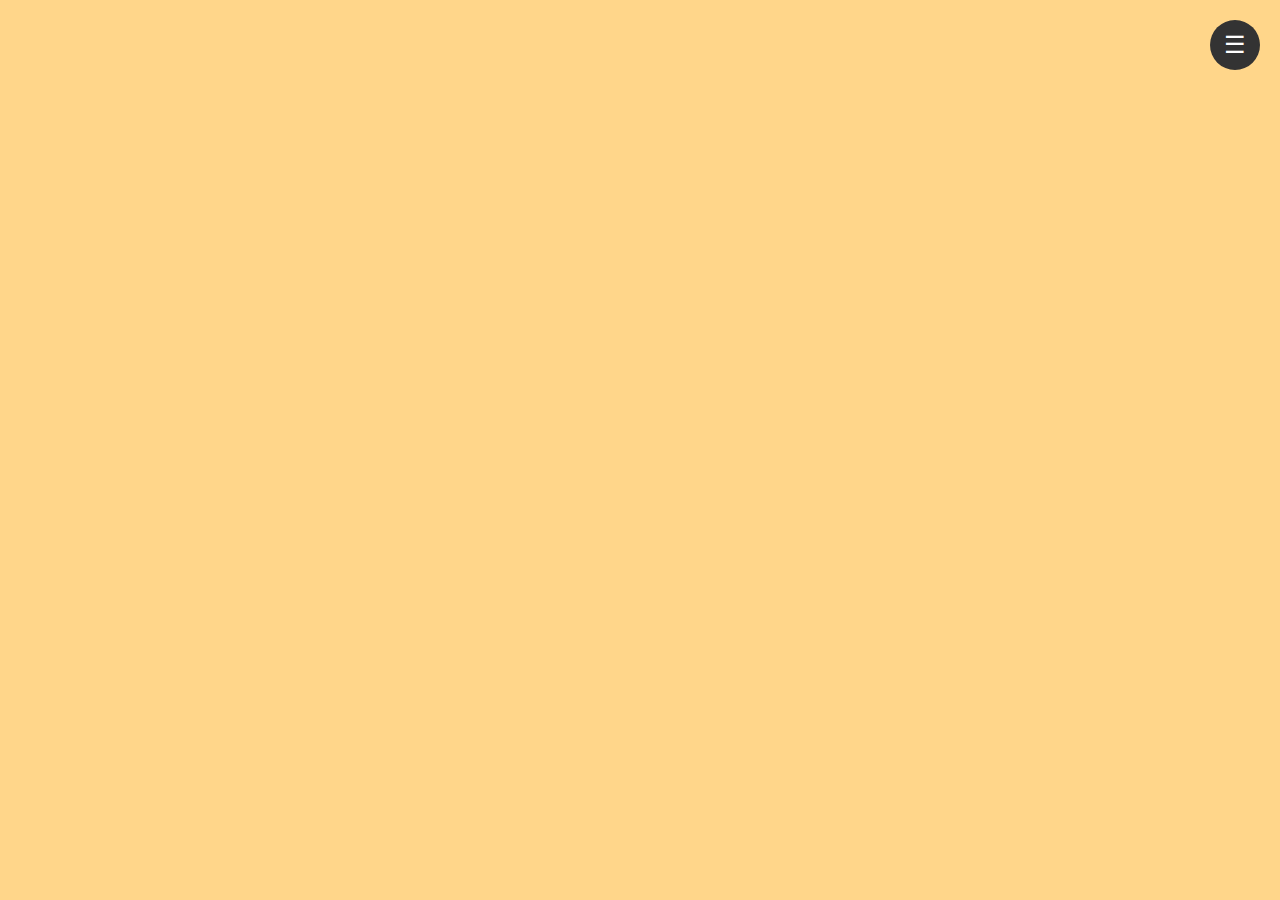
<file: index.html>
<!DOCTYPE html>
<html lang="en">
<head>
  <meta charset="UTF-8">
  <meta name="viewport" content="width=device-width, initial-scale=1.0">
  <title>Interactive Design App</title>
  <link rel="stylesheet" href="styles.css">
</head>
<body>
  <!-- Floating Button -->
  <div id="floatingButton" onclick="toggleSidebar()">☰</div>

  <!-- Sidebar -->
  <div id="sidebar">
    <button onclick="addRectangle()">Add Rectangle</button>
    <button onclick="saveDesign()">Save Current Design</button>
    <button onclick="exportDesign()">Export Current Design</button>
    <button onclick="exportAllDesigns()">Export All Designs</button>
    <button onclick="TakeScreenshot()">Take Screenshot</button>
    <input type="file" id="importInput" onchange="importDesign()" style="display: none;">
    <button onclick="document.getElementById('importInput').click()">Import Design</button>
    <input type="file" id="importAllInput" onchange="importAllDesigns()" style="display: none;">
    <button onclick="document.getElementById('importAllInput').click()">Import All Designs</button>
    <button onclick="clearDrawingArea()">Clear Drawing Area</button>
    <hr>
    <label for="widthSlider">Width:</label>
    <input type="range" id="widthSlider" min="10" max="500">
    <label for="heightSlider">Height:</label>
    <input type="range" id="heightSlider" min="10" max="500">
    <button onclick="AddImageClicked()">Add Image</button>
    <button onclick="DeleteRectangle()">Delete Rectangle</button>
    <button onclick="ToggleBorders()">Toggle Borders</button>
    <hr>
    <button onclick="toggleCollapsibleList('workList')">Toggle Work List</button>
    <div id="workList" class="collapsible-list"></div>
    <button onclick="toggleCollapsibleList('rectangleList')">Toggle Rectangle List</button>
    <ul id="rectangleList" class="collapsible-list"></ul>
  </div>

  <!-- Drawing Area -->
  <div id="drawingArea"></div>

  <!-- JavaScript -->
  <script src="app.js"></script>
</body>
</html>
</file>
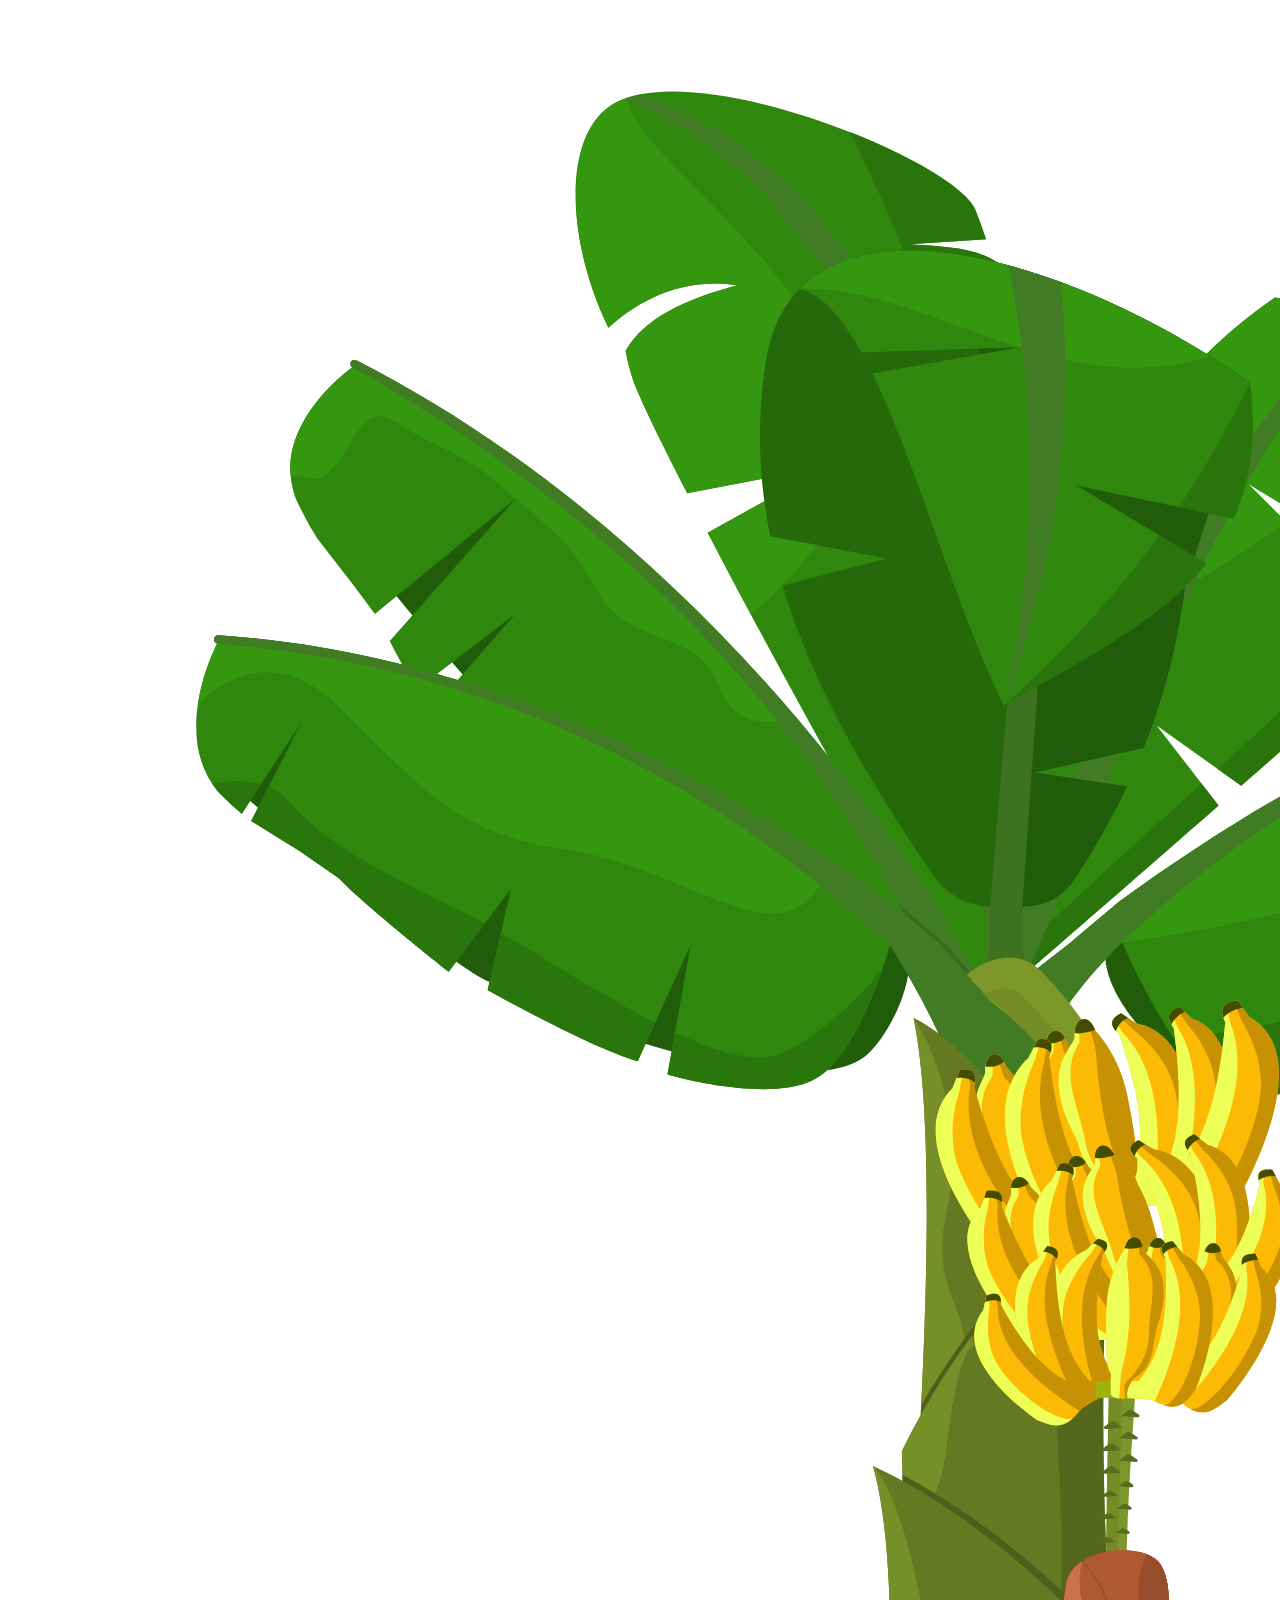
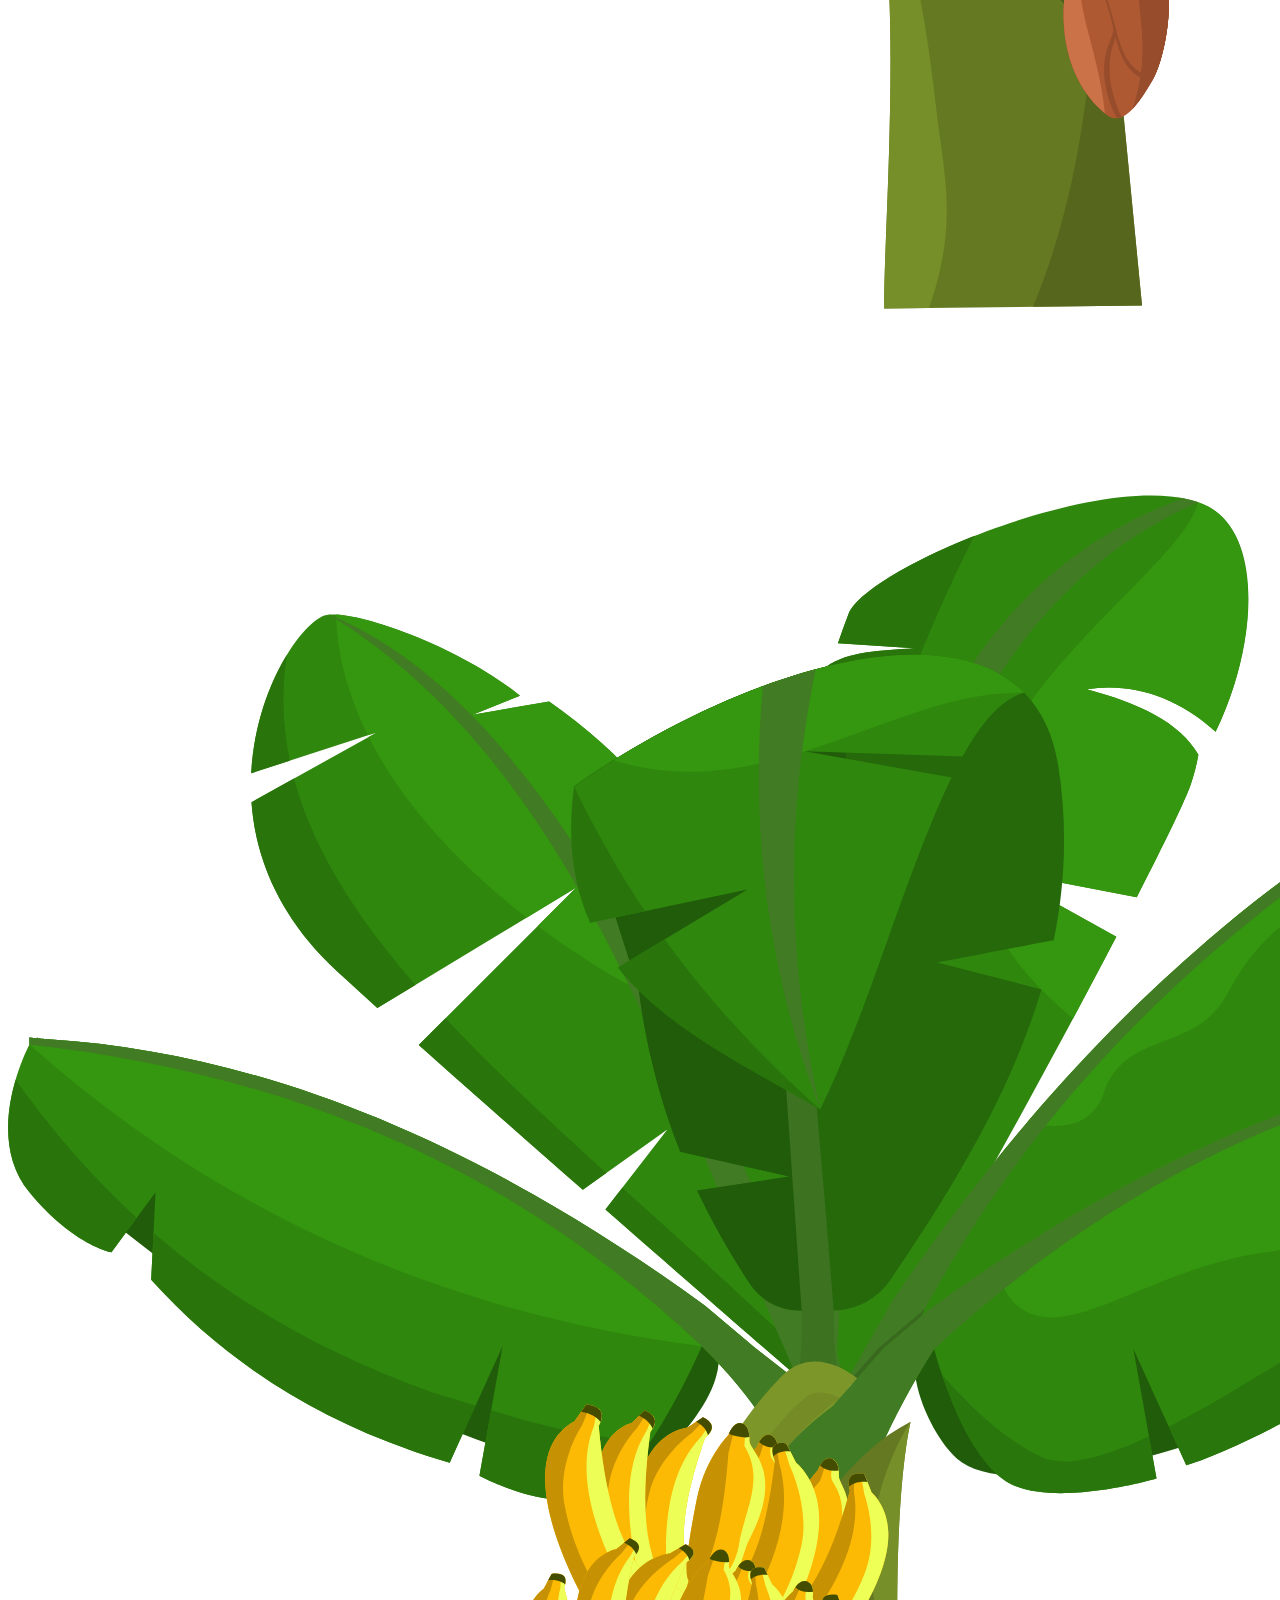
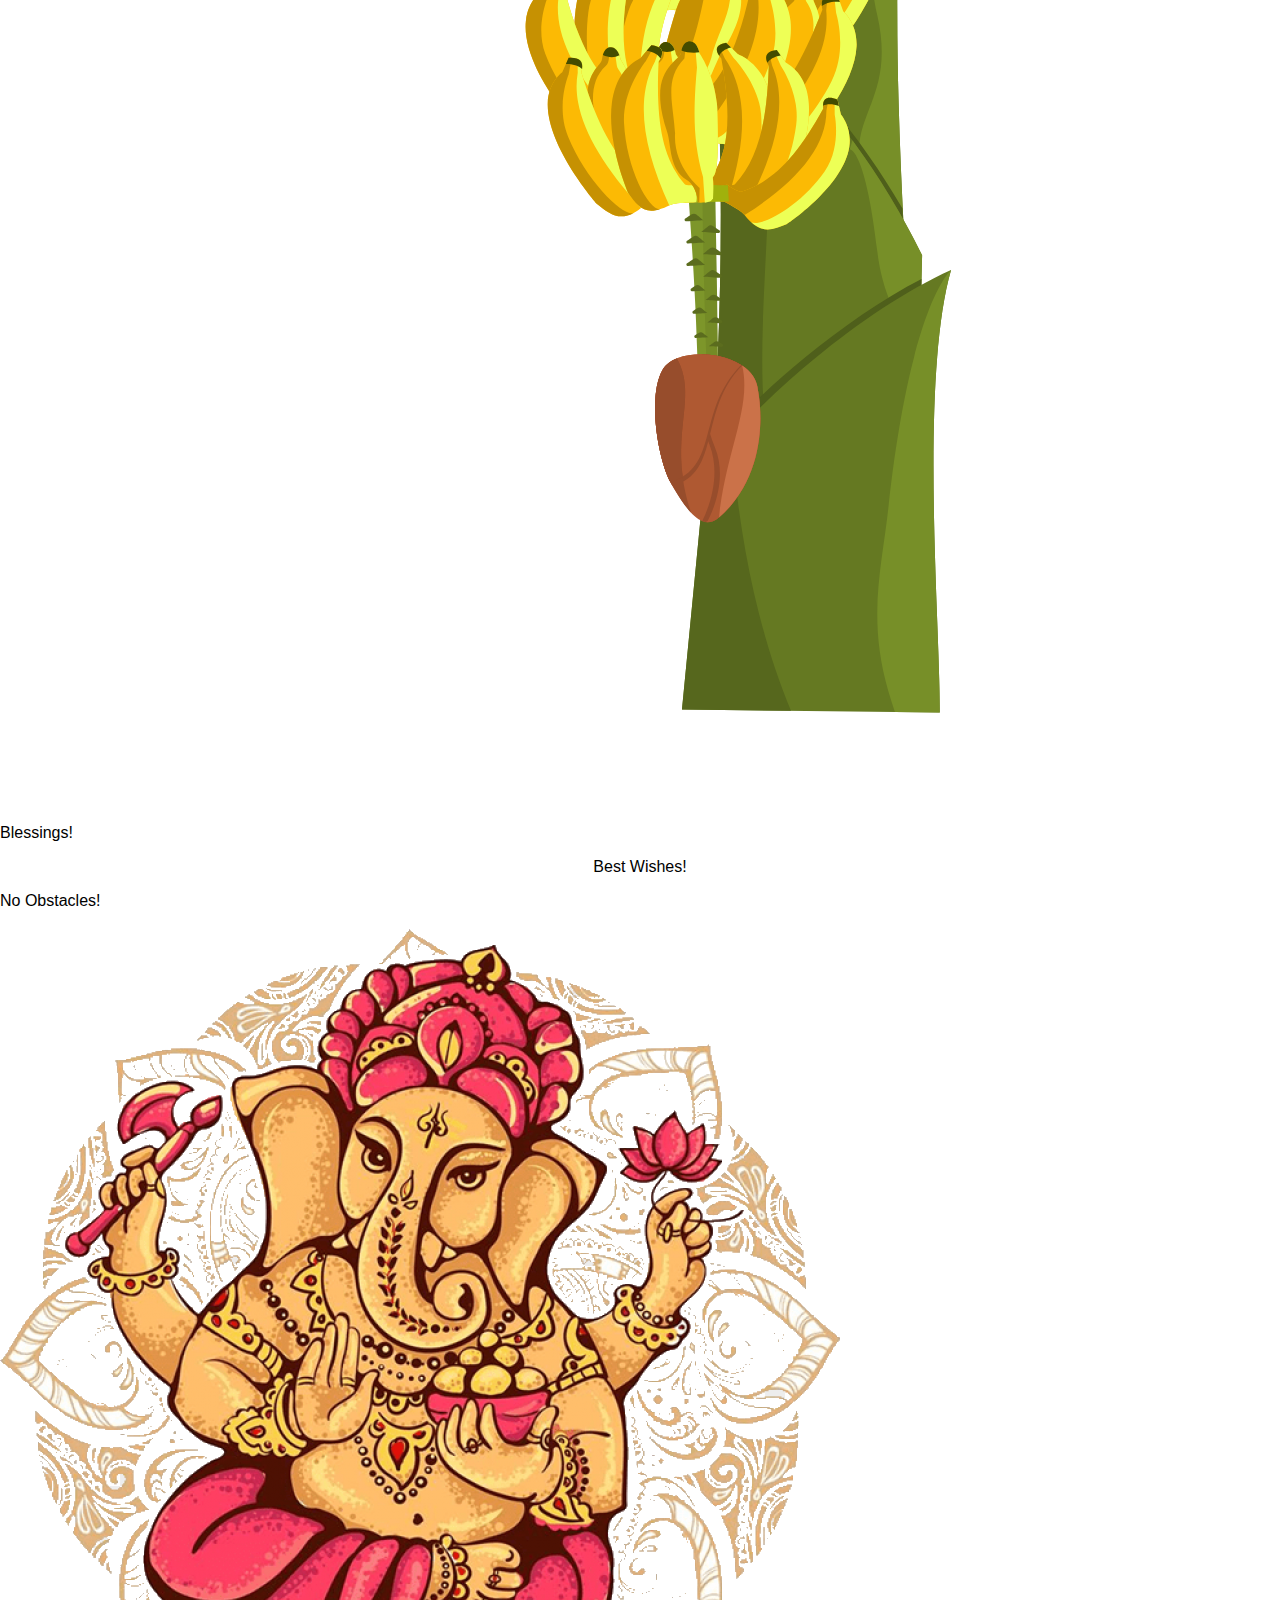
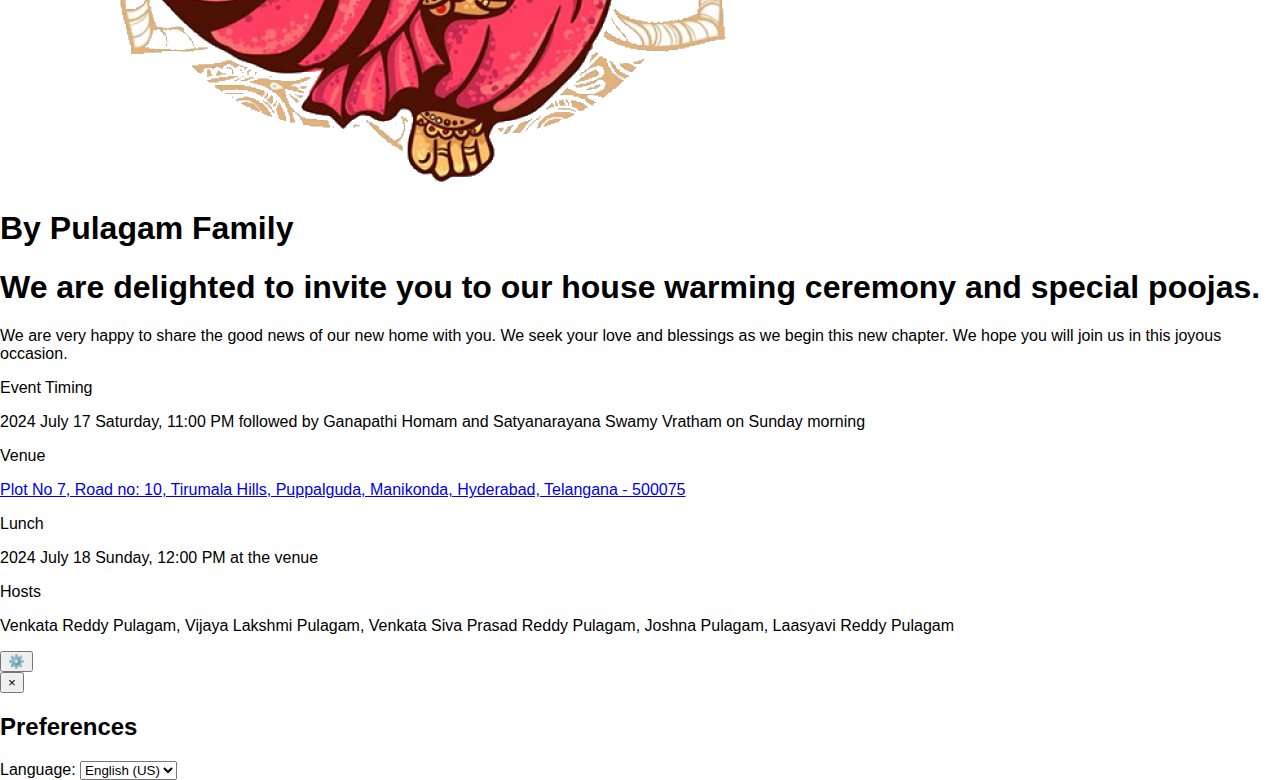
<file: index1.html>
<!DOCTYPE html>
<html lang="en">

<head>
    <meta charset="UTF-8">
    <meta name="viewport" content="width=device-width, initial-scale=1.0">
    <title>Personalized Invitation</title>
    <link rel="stylesheet" href="styles.css"> <!-- Link to the external CSS file -->
</head>

<body>

    <!-- SVGs for Banana Trees -->
    <img src="./Assets/BananaTreeLeft.svg" class="banana-tree left-tree" alt="Banana Tree">
    <img src="./Assets/BananaTreeRight.svg" class="banana-tree right-tree" alt="Banana Tree">

    <div class="container">
        <div class="div_good_sign_container">
            <div class="div_good_sign_holder">
                <p class="p_good_sign" id="good_sign_1"></p>
                <p class="p_good_sign" style="text-align: center;" id="good_sign_2"></p>
                <p class="p_good_sign" id="good_sign_3"></p>
            </div>
            <div class="div_image_divine_container">
            <!-- <img src="./Assets/BananaTreeLeft.svg" class="banana_tree_small left-tree-small" alt="Banana Tree"> -->
            <img class="img_lordGanesha" src="./Assets//LordGanesha2.png" alt="Lord Ganesha" />
            <!-- <img src="./Assets/BananaTreeRight.svg" class="banana_tree_small right-tree-small" alt="Banana Tree"> -->
        </div>
        </div>
        <div class="invitation">
            <h1 id="greeting_1">Welcome!</h1>
            <h1 id="greeting_2">Welcome!</h1>
            <!-- <p id="salutation"></p> -->
            <p id="introduction">We're excited to have you join us for the special event!</p>
            <div class="div_venue_timings_container">
                <div class="div_hw_timings_holder">
                    <p class="p_mini_headings" id="house_warming_timings_text"></p>
                    <p id="house_warming_timings"></p>
                </div>
                <div class="div_venue_address_holder">
                    <p class="p_mini_headings" id="venue"></p>
                    <a href="https://maps.app.goo.gl/1qux2G84a6cVJ4pa7" target="_blank">
                        <p id="venue_address"></p>
                    </a>
                </div>
                <div class="div_lunch_timings_holder">
                    <p class="p_mini_headings" id="lunch_timings_text"></p>
                    <p id="lunch_timings"></p>
                </div>
            </div>
            <div>
                <p class="p_mini_headings" id="p_hostlist_text">Hosts</p>
                <p id="p_hostlist">Venkata Reddy Pulagam, Vijaya Lakshmi Pulagam, Venkata Siva Prasad Reddy Pulagam, Joshna Pulagam</p>
            </div>
        </div>
    </div>

    <!-- Floating Settings Button -->
    <button class="settings-btn" id="settings-btn">⚙️</button>

    <!-- Settings Panel -->
    <div class="settings-panel" id="settings-panel">
        <button class="close-btn" id="close-btn">&times;</button>
        <h2>Preferences</h2>
        <label for="language-select">Language:</label>
        <select id="language-select">
            <option value="en-us">English (US)</option>
            <option value="en-uk">English (UK)</option>
            <option value="de">German</option>
            <option value="te">Telugu</option>
            <option value="hi">Hindi</option>
        </select>
        <!-- <br><br>
        <label for="theme-toggle">Theme:</label>
        <button id="theme-toggle">Toggle Dark/Light Mode</button> -->
    </div>

    <!-- Link to the external JavaScript file -->
    <script src="script.js"></script>
</body>

</html>
</file>
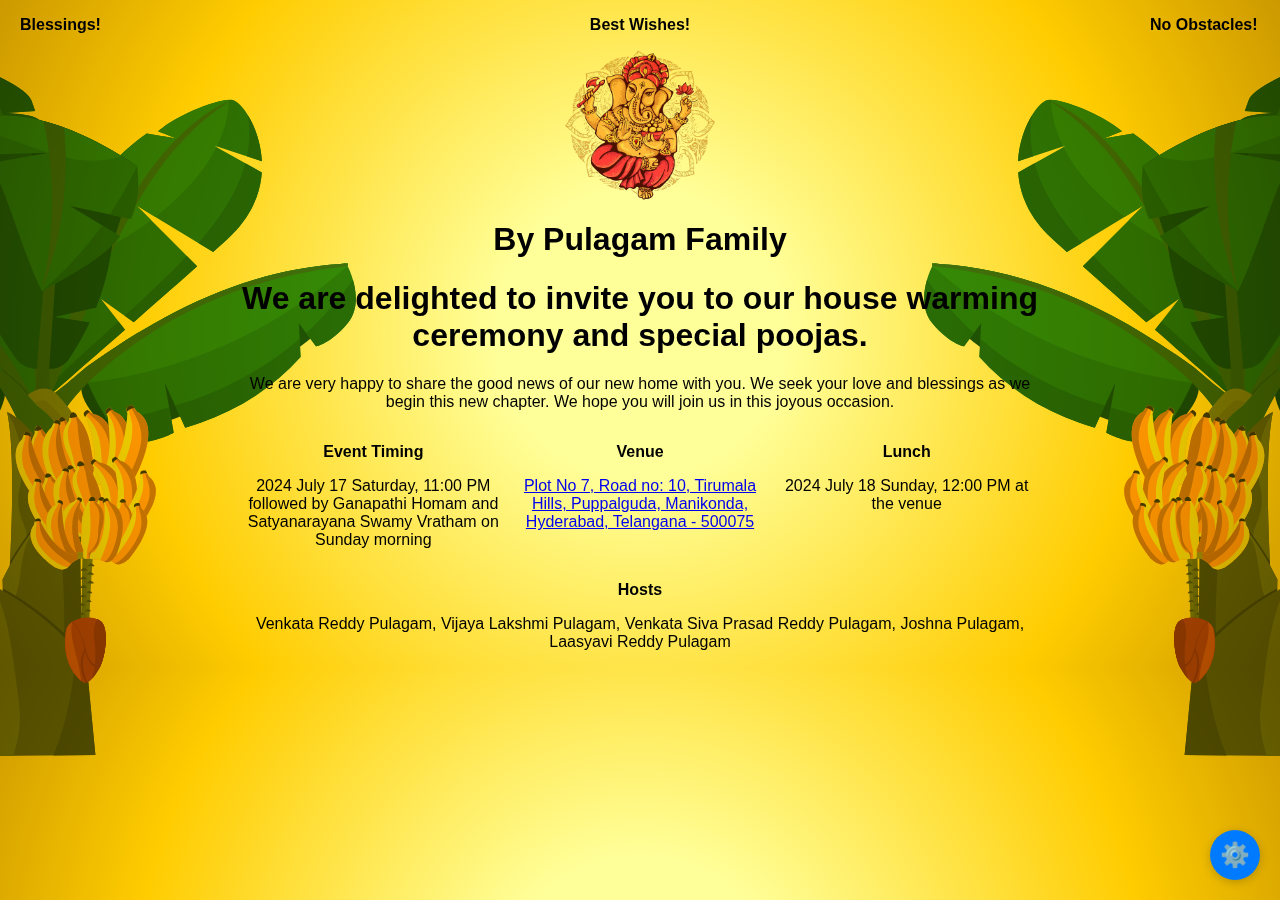
<file: index2.html>
<!doctypehtml><html lang="en"><meta charset="UTF-8"><meta content="width=device-width,initial-scale=1"name="viewport"><title>Personalized Invitation</title><style>.banana-tree,.banana_tree_small{transform:translateY(-50%);mix-blend-mode:multiply;z-index:-1}.close-btn,.settings-btn{font-size:24px;cursor:pointer}body{margin:0;font-family:Arial,sans-serif;transition:background-color .3s,color .3s;background:radial-gradient(circle,rgb(255 255 153) 20%,rgb(255 204 0) 70%,rgb(204 153 0) 100%)}.container{padding-left:20px;padding-right:20px;text-align:center}.div_good_sign_container{display:flex;flex-direction:column;justify-content:center;align-items:center;width:100%}.div_good_sign_holder{display:flex;justify-content:space-between;height:auto;width:100%}.p_good_sign{text-align:left;width:110px;font-weight:bolder}.img_lordGanesha{height:150px;width:150px;mix-blend-mode:multiply}.invitation{max-width:800px;margin:10px auto}.div_image_divine_container{display:flex;flex-direction:row;height:150px}.banana-tree{position:fixed;width:1500px;height:2000px;top:50%}.left-tree{left:-27%;width:705px;top:45%}.right-tree{width:705px;top:45%;right:-27%}.banana_tree_small{visibility:hidden}.div_venue_timings_container{display:flex;flex-direction:row;align-items:start;justify-content:space-around}.div_hw_timings_holder,.div_lunch_timings_holder,.div_venue_address_holder{flex:1;overflow:hidden;text-overflow:ellipsis;word-wrap:break-word;overflow-wrap:break-word}.p_mini_headings{font-weight:700}.settings-btn{position:fixed;bottom:20px;right:20px;width:50px;height:50px;background-color:#007bff;color:#fff;border:none;border-radius:50%;box-shadow:0 2px 10px rgb(0 0 0 / .2);z-index:1000}.settings-panel{position:fixed;bottom:-300px;right:0;left:0;background-color:#fff;box-shadow:0 -2px 10px rgb(0 0 0 / .2);padding:20px;transition:bottom .3s ease-in-out;z-index:1000;border-radius:15px 15px 0 0;max-width:400px;margin:0 auto}.settings-panel.open{bottom:0}.close-btn{background:#fff0;border:none;float:right}.dark-mode{background-color:#333;color:#f5f5f5}@media (max-width:900px){.invitation{max-width:100%}.settings-panel{width:100%;border-radius:10px 10px 0 0;padding:10px}.settings-btn{width:40px;height:40px;font-size:20px}.banana-tree{visibility:hidden}.banana_tree_small{visibility:visible;position:absolute;top:11%;width:38%;height:76%}.left-tree-small{left:8%}.right-tree-small{right:8%}}</style><img alt="Banana Tree"class="banana-tree left-tree"src="./Assets/BananaTreeLeft.svg"> <img alt="Banana Tree"class="banana-tree right-tree"src="./Assets/BananaTreeRight.svg"><div class="container"><div class="div_good_sign_container"><div class="div_good_sign_holder"><p id="good_sign_1"class="p_good_sign"><p id="good_sign_2"class="p_good_sign"style="text-align:center"><p id="good_sign_3"class="p_good_sign"></div><div class="div_image_divine_container"><img alt="Lord Ganesha"class="img_lordGanesha"src="./Assets//LordGanesha2.png"></div></div><div class="invitation"><h1 id="greeting_1">Welcome!</h1><h1 id="greeting_2">Welcome!</h1><p id="introduction">We're excited to have you join us for the special event!<div class="div_venue_timings_container"><div class="div_hw_timings_holder"><p id="house_warming_timings_text"class="p_mini_headings"><p id="house_warming_timings"></div><div class="div_venue_address_holder"><p id="venue"class="p_mini_headings"></p><a href="https://maps.app.goo.gl/1qux2G84a6cVJ4pa7"target="_blank"><p id="venue_address"></p></a></div><div class="div_lunch_timings_holder"><p id="lunch_timings_text"class="p_mini_headings"><p id="lunch_timings"></div></div><div><p id="p_hostlist_text"class="p_mini_headings">Hosts<p id="p_hostlist">Venkata Reddy Pulagam, Vijaya Lakshmi Pulagam, Venkata Siva Prasad Reddy Pulagam, Joshna Pulagam</div></div></div><button class="settings-btn"id="settings-btn">⚙️</button><div class="settings-panel"id="settings-panel"><button class="close-btn"id="close-btn">×</button><h2>Preferences</h2><label for="language-select">Language:</label> <select id="language-select"><option value="en-us">English (US)<option value="te">Telugu<option value="en-uk">English (UK)<option value="de">German<option value="hi">Hindi</select></div><script>document.addEventListener("DOMContentLoaded",(function(){const e={"en-us":"Blessings!","en-uk":"Blessings!",de:"Segen!",te:"శ్రీరస్తు!",hi:"आशीर्वाद!"},n={"en-us":"Best Wishes!","en-uk":"Best Wishes!",de:"Alles Gute!",te:"శుభమస్తు!!",hi:"शुभकामनाएँ!!"},t={"en-us":"No Obstacles!","en-uk":"No Obstacles!",de:"Keine Hindernisse!",te:"అవిఘ్నమస్తు!!!",hi:"बिना रुकावट!"},a={"en-us":"By Pulagam Family","en-uk":"By Pulagam Family",de:"Von der Familie Pulagam",te:"పులగం వారి",hi:"पुलगम परिवार द्वारा"},o={"en-us":"We are delighted to invite you to our house warming ceremony and special poojas.","en-uk":"We are delighted to invite you to our house warming ceremony and special poojas.",de:"Wir freuen uns, Sie zu unserer Einweihungszeremonie und speziellen Pujas einzuladen.",te:"గృహ ప్రవేశం మరియు ప్రత్యేక పూజల ఆహ్వానం.",hi:"हम आपको हमारे हाउस वॉर्मिंग समारोह और विशेष पूजा के लिए आमंत्रित करके खुशी महसूस कर रहे हैं।"},i={"en-us":"We are very happy to share the good news of our new home with you. We seek your love and blessings as we begin this new chapter. We hope you will join us in this joyous occasion.","en-uk":"We are very happy to share the good news of our new home with you. We seek your love and blessings as we begin this new chapter. We hope you will join us in this joyous occasion.",de:"Wir freuen uns sehr, Ihnen die frohe Botschaft von unserem neuen Zuhause mitzuteilen. Wir suchen Ihre Liebe und Ihren Segen, während wir dieses neue Kapitel beginnen. Wir hoffen, dass Sie an diesem freudigen Anlass teilnehmen werden.",te:"మా కొత్త ఇంటి శుభవార్తను మీతో పంచుకోవడానికి చాలా ఆనందంగా ఉంది. ఈ కొత్త అధ్యాయం ప్రారంభంలో మీ అభిమానం మరియు ఆశీస్సులను కోరుకుంటున్నాం. ఈ సంతోషకరమైన సందర్భంలో మీరు పాల్గొనాలని కోరుకుంటున్నాము.",hi:"हमें आपके साथ हमारे नए घर की शुभ खबर साझा करते हुए बहुत खुशी हो रही है। इस नए अध्याय की शुरुआत में हम आपका प्यार और आशीर्वाद चाहते हैं। हम आशा करते हैं कि आप इस खुशी के मौके पर हमारे साथ जुड़ेंगे।."},s={"en-us":"Venue","en-uk":"Venue",de:"Veranstaltungsort",te:"వేదిక",hi:"स्थान"},u={"en-us":"Plot No 7, Road no: 10, Tirumala Hills, Puppalguda, Manikonda, Hyderabad, Telangana - 500075","en-uk":"Plot No 7, Road no: 10, Tirumala Hills, Puppalguda, Manikonda, Hyderabad, Telangana - 500075",de:"Grundstück Nr. 7, Straße Nr. 10, Tirumala Hills, Puppalguda, Manikonda, Hyderabad, Telangana - 500075",te:"ప్లాట్ నం. 7, రోడ్ నం: 10, తిరుమల హిల్స్, పుప్పలగూడ, మనికొండ, హైదరాబాద్, తెలంగాణ - 500075",hi:"प्लॉट नंबर 7, रोड नंबर 10, तिरुमला हिल्स, पुप्पलगुड़ा, माणिकोंडा, हैदराबाद, तेलंगाना - 500075"},d={"en-us":"Event Timing","en-uk":"Event Timing",de:"Veranstaltungszeit",te:"సమయం",hi:"समय"},l={"en-us":"2024 July 17 Saturday, 11:00 PM followed by Ganapathi Homam and Satyanarayana Swamy Vratham on Sunday morning","en-uk":"2024 July 17 Saturday, 11:00 PM followed by Ganapathi Homam and Satyanarayana Swamy Vratham on Sunday morning",de:"2024 Am 17. Juli, Samstag, 23:00 Uhr, gefolgt von Ganapathi Homam und Satyanarayana Swamy Vratham am Sonntagmorgen",te:"2024 జూలై  17, శనివారం రాత్రి 11:00 గంటలకు ఆ తర్వాత ఆదివారం తెల్లవారుజామున, గణపతి హోమం మరియు శ్రీ సత్యనారాయణ స్వామి వ్రతం",hi:"2024 17 जुलाई, शनिवार, रात 11:00 बजे के बाद गणपति होमम और रविवार सुबह सत्या नारायण स्वामी व्रत"},r={"en-us":"Lunch","en-uk":"Lunch",de:"Mittagessen",te:"విందు",hi:"भोजन"},g={"en-us":"2024 July 18 Sunday, 12:00 PM at the venue","en-uk":"2024 July 18 Sunday, 12:00 PM at the venue",de:"2024 Am 18. Juli, Sonntag, um 12:00 Uhr mittags am Veranstaltungsort",te:"2024 జూలై 18, ఆదివారం మధ్యాహ్నం 12:00 గంటలకు వేదిక వద్ద",hi:"2024 18 जुलाई, रविवार को दोपहर 12:00 बजे स्थल पर"},m={"en-us":"Hosts","en-uk":"Hosts",de:"Gastgeber",te:"అహ్వానించువారు",hi:"मेहमाननवाज़"},h={"en-us":["Venkata Reddy Pulagam","Vijaya Lakshmi Pulagam","Venkata Siva Prasad Reddy Pulagam","Joshna Pulagam","Laasyavi Reddy Pulagam"],"en-uk":["Venkata Reddy Pulagam","Vijaya Lakshmi Pulagam","Venkata Siva Prasad Reddy Pulagam","Joshna Pulagam","Laasyavi Reddy Pulagam"],de:["Venkata Reddy Pulagam","Vijaya Lakshmi Pulagam","Venkata Siva Prasad Reddy Pulagam","Joshna Pulagam","Laasyavi Reddy Pulagam"],te:["వెంకట రెడ్డి పులగం","విజయ లక్ష్మి పులగం","వెంకట శివ ప్రసాద్ రెడ్డి పులగం","జ్యోత్స్న పులగం","లాస్యవి రెడ్డి పులగం"],hi:["वेंकट रेड्डी पुलगम","विजया लक्ष्मी पुलगम","वेंकट शिव प्रसाद रेड्डी पुलगम","ज्योत्स्ना पुलगम","लास्यवि रेड्डी पुलगम"]},c=document.getElementById("settings-btn"),y=document.getElementById("settings-panel"),k=document.getElementById("close-btn"),v=document.getElementById("language-select");function p(){localStorage.setItem("language",v.value),localStorage.setItem("theme",document.body.classList.contains("dark-mode")?"dark":"light")}function w(c){const y=(k="names",new URLSearchParams(window.location.search).get(k));var k;(y?y.split(","):["Guest"]).join(", ");document.getElementById("good_sign_1").textContent=e[c],document.getElementById("good_sign_2").textContent=n[c],document.getElementById("good_sign_3").textContent=t[c],document.getElementById("greeting_1").textContent=a[c],document.getElementById("greeting_2").textContent=o[c],document.getElementById("introduction").textContent=i[c],document.getElementById("venue").textContent=s[c],document.getElementById("venue_address").textContent=u[c],document.getElementById("house_warming_timings_text").textContent=d[c],document.getElementById("house_warming_timings").textContent=l[c],document.getElementById("lunch_timings_text").textContent=r[c],document.getElementById("lunch_timings").textContent=g[c],document.getElementById("p_hostlist_text").textContent=m[c];let v=h[c];document.getElementById("p_hostlist").textContent=`${v[0]}, ${v[1]}, ${v[2]}, ${v[3]}, ${v[4]}`}c.addEventListener("click",(()=>{y.classList.toggle("open")})),k.addEventListener("click",(()=>{y.classList.remove("open")})),v.addEventListener("change",(()=>{w(v.value),p()})),function(){const e=localStorage.getItem("language")||"en-us",n=localStorage.getItem("theme")||"light";v.value=e,document.body.classList.toggle("dark-mode","dark"===n),w(e)}(),"serviceWorker"in navigator&&navigator.serviceWorker.register("/service-worker.js").then((function(e){console.log("Service Worker registered with scope:",e.scope)})).catch((function(e){console.log("Service Worker registration failed:",e)}))}));</script>
</file>
<file: styles.css>
/* General Styles */
body {
    margin: 0;
    font-family: Arial, sans-serif;
  }
  
  #drawingArea {
    width: 100%;
    height: 100vh;
    position: relative;
    /* background-color: #f4f4f4; */
    /* background-color: #FFD59E; */
    background-color: #FFD68A;
    overflow: hidden;
  }
  
  /* Rectangle Styles */
  .rectangle {
    position: absolute;
    border: 2px solid #000;
    cursor: grab;
    /*background-repeat: repeat; /* Enable tiling */
    /*background-size: auto; /* Prevent distortion */
    /*background-position: top left; /* Ensure alignment starts from the top-left */
    /* background-size: cover; */
    /* background-position: center; */
    /*background-repeat: repeat; 
    background-size: auto;
    background-position: top left;*/
    background-size: cover;
    background-position: center;
  }
  
  /* Sidebar */
  #sidebar {
    position: fixed;
    top: 0;
    right: 0;
    width: 250px;
    height: 100%;
    background-color: #333;
    color: #fff;
    padding: 10px;
    overflow-y: auto;
    transform: translateX(100%);
    transition: transform 0.3s;
    z-index: 1000;
  }
  
  #sidebar button,
  #sidebar input {
    display: block;
    margin: 10px 0;
    padding: 8px;
    width: 100%;
  }
  
  .collapsible-list {
    display: none;
    background-color: #444;
    margin-top: 10px;
    padding: 5px;
    list-style: none;
    max-height: 200px;
    overflow-y: auto;
  }
  
  #sidebar.open {
    transform: translateX(0);
  }
  
  /* Floating Button */
  #floatingButton {
    position: fixed;
    top: 20px;
    right: 20px;
    width: 50px;
    height: 50px;
    background-color: #333;
    color: #fff;
    border-radius: 50%;
    text-align: center;
    line-height: 50px;
    font-size: 24px;
    cursor: pointer;
    z-index: 1100;
  }
  
  #selectionTool {
    position: absolute;
    border: 2px dashed #00f;
    background: rgba(0, 0, 255, 0.1);
    pointer-events: none;
    display: none;
    z-index: 9999;
  }
</file>
